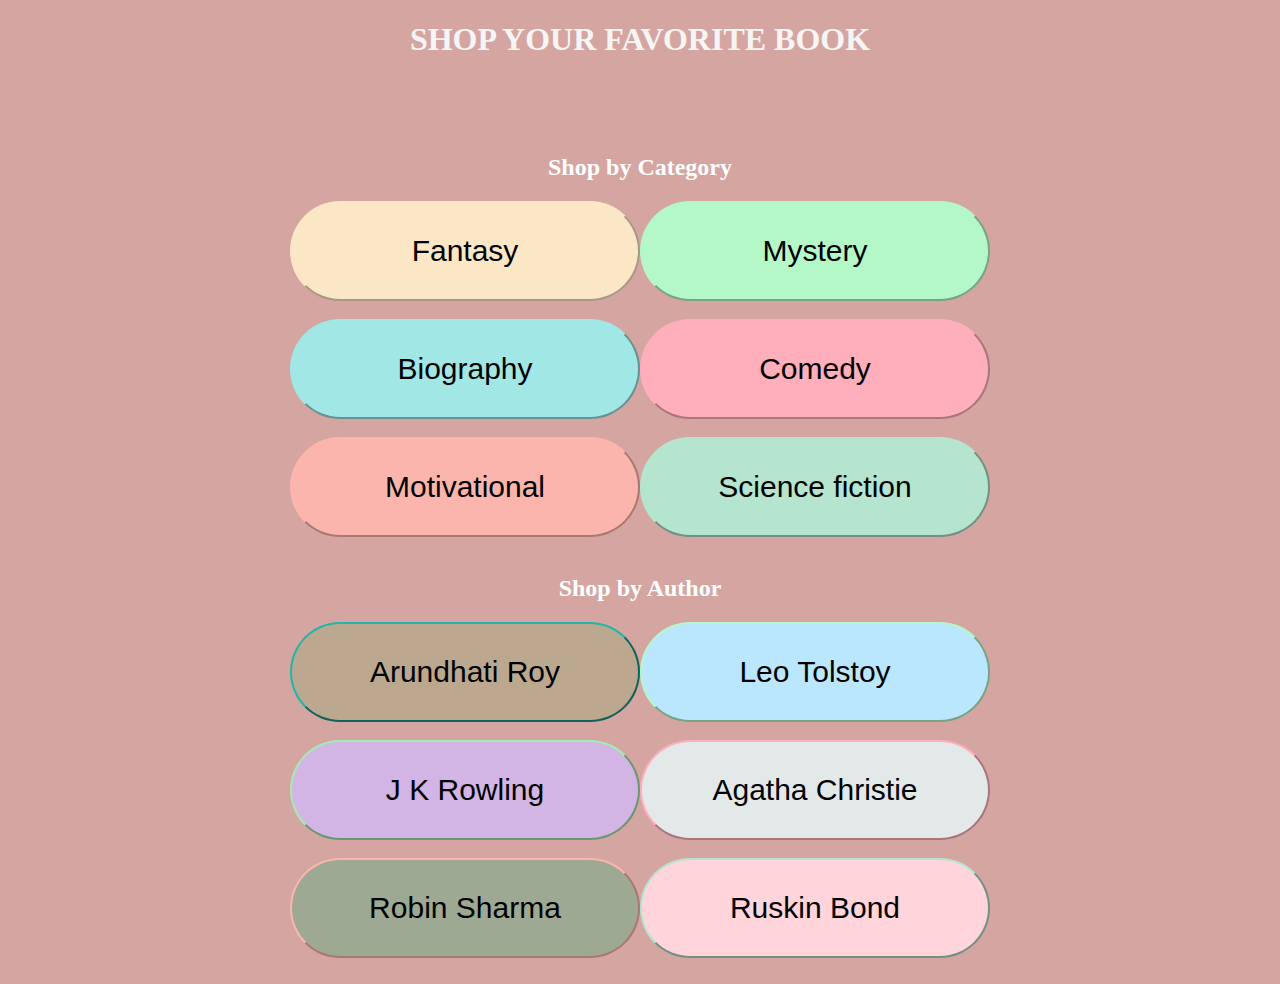
<file: shop.html>
<!DOCTYPE html>
<html lang="en">
<head>
    <meta charset="UTF-8">
    <meta name="viewport" content="width=device-width, initial-scale=1.0">
    <title>HAPPY BOOKWORMS</title>
    <style>
        body{
            background-color: #D5A6A1
        }
        h1{
            color: whitesmoke;
        }
        h2{
            color: white;
        }
    </style>
</head>
<body>
    <center>
    <h1>SHOP YOUR FAVORITE BOOK</h1><br><br><br>
    <h2>Shop by Category</h2>
        <table>
            <tr><button style="width: 350px;height: 100px;background-color: #fbe7c6;border-radius: 150px;font-size: 30px;border-color: #fbe7c6;">Fantasy</button></tr>
            <tr><button style="width: 350px;height: 100px;background-color: #b4f8c8;border-radius: 150px;font-size: 30px;border-color: #b4f8c8">Mystery</button><br></tr><br>
            <tr><button style="width: 350px;height: 100px;background-color: #a0e7e5;border-radius: 150px;font-size: 30px;border-color: #a0e7e5">Biography</button></tr>
            <tr><button style="width: 350px;height: 100px;background-color: #ffaebc;border-radius: 150px;font-size: 30px;border-color: #ffaebc">Comedy</button><br></tr><br>
            <tr><button style="width: 350px;height: 100px;background-color: #fcb5ac;border-radius: 150px;font-size: 30px;border-color: #fcb5ac">Motivational</button></tr>
            <tr><button style="width: 350px;height: 100px;background-color: #b5e5cf;border-radius: 150px;font-size: 30px;border-color: #b5e5cf">Science fiction</button><br></tr><br>
        </table>
    <h2>Shop by Author</h2>
    <table>
        <tr><button style="width: 350px;height: 100px;background-color: #bca88e;border-radius: 150px;font-size: 30px;border-color: #21b6a8;">Arundhati Roy</button></tr>
        <tr><button style="width: 350px;height: 100px;background-color: #bbe7fe;border-radius: 150px;font-size: 30px;border-color: #b4f8c8">Leo Tolstoy</button><br></tr><br>
        <tr><button style="width: 350px;height: 100px;background-color: #d3b5e5;border-radius: 150px;font-size: 30px;border-color: #a3ebb1">J K Rowling</button></tr>
        <tr><button style="width: 350px;height: 100px;background-color: #e3e8e9;border-radius: 150px;font-size: 30px;border-color: #ffaebc">Agatha Christie </button><br></tr><br>
        <tr><button style="width: 350px;height: 100px;background-color: #9da993;border-radius: 150px;font-size: 30px;border-color: #fcb5ac">Robin Sharma</button></tr>
        <tr><button style="width: 350px;height: 100px;background-color: #ffd4db;border-radius: 150px;font-size: 30px;border-color: #b5e5cf">Ruskin Bond</button><br></tr><br>
    </table>
    </center>
</body>
</html>
</file>
